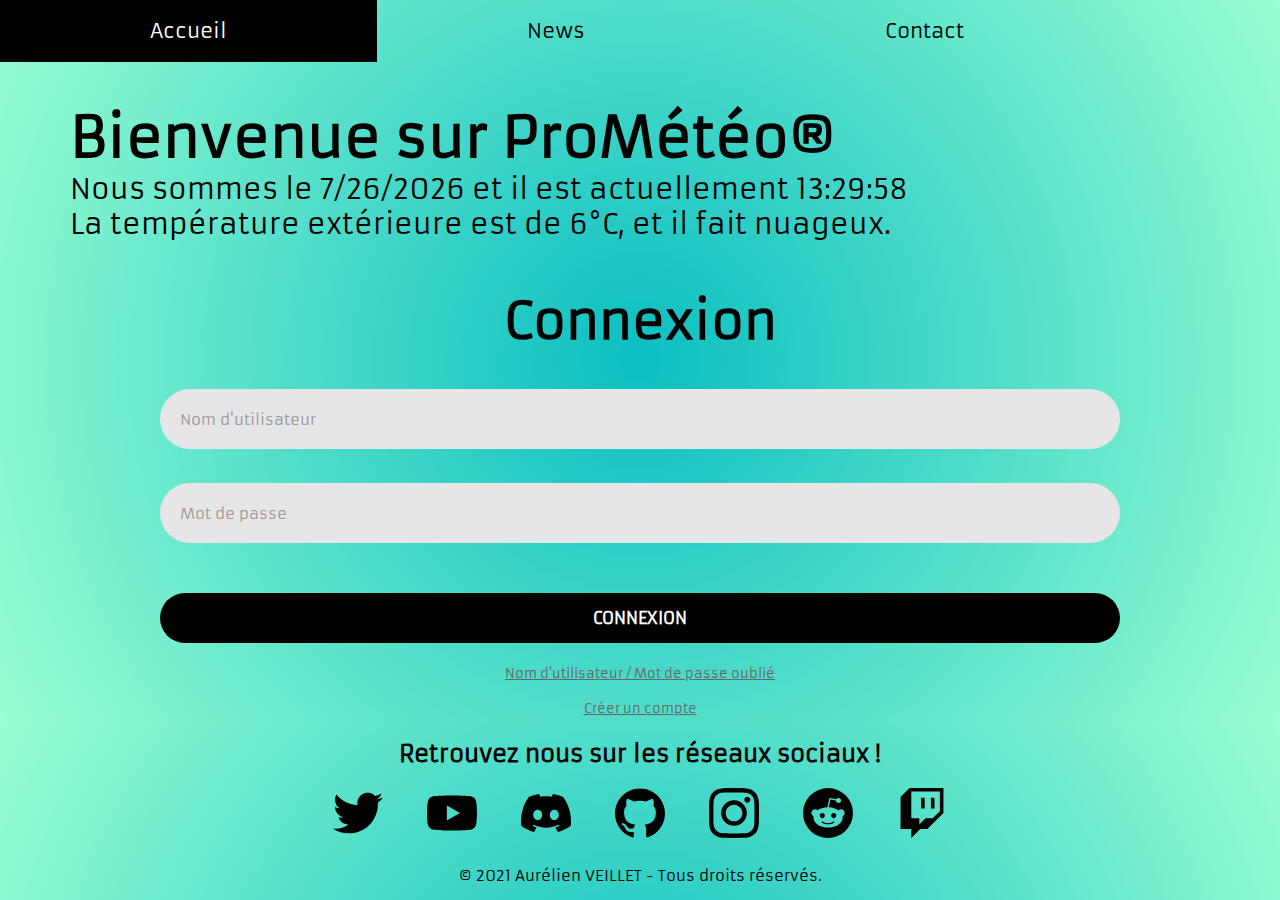
<file: ProMeteo-main/index.html>
<!DOCTYPE html>
<meta charset="UTF-8">
<link rel="stylesheet" href="style.css">


<html>
      <header>
        <link href='https://fonts.googleapis.com/css?family=Chivo' rel='stylesheet'>
        <link href='https://fonts.googleapis.com/css?family=Armata' rel='stylesheet'>
      </header>

      <title>ProMétéo&#174;</title>

      <body>
        <style>
body {
    font-family: 'Armata';font-size: 22px;
}
        </style>


        <div class="topnav">
          <a class="active" href="#home">Accueil</a>
          <a href="#news">News</a>
          <a href="#contact">Contact</a>
        </div>

        <div class="main">

          <div class="hellotext" onload=display_ct();>
            <h1>Bienvenue sur ProMétéo&#174;</h1>
            <p>Nous sommes le <span id='ct' ></span> et il est actuellement <span id='cd' ></span></p>
            <p>La température extérieure est de 6°C, et il fait nuageux.</p>
          </div>


        <script type="text/javascript">
        function display_c(){
        var refresh=1000; // Refresh rate in milli seconds
        mytime=setTimeout('display_ct()',refresh)
        }

        function display_ct() {
          var x = new Date()
          var x1=x.getMonth() + 1+ "/" + x.getDate() + "/" + x.getFullYear();
          var x2=x.getHours( )+ ":" +  x.getMinutes() + ":" +  x.getSeconds();
          document.getElementById('ct').innerHTML = x1;
          document.getElementById('cd').innerHTML = x2;
        display_c();
         }
        </script>


          <body onload=display_ct();>
          <span id='ct'></span>


<!--    Ici, on a le formulaire dans lequel l'utilisateur va entrer son nom d'utilisateur et son mot de passe    -->
  <div class="container-login100">
    <div class="wrap-login100">

      <form class="login100-form validate-form" action="action_page.php" method="post">
        <span class="login100-form-title">
          Connexion
        </span>

        <div class="wrap-input100 validate-input" data-validate = "Valid email is required: ex@abc.xyz">
          <input class="input100" type="text" name="login" placeholder="Nom d'utilisateur" required>
          <span class="focus-input100"></span>
          <span class="symbol-input100">
            <i class="fa fa-envelope" aria-hidden="true"></i>
          </span>
        </div>

        <div class="wrap-input100 validate-input" data-validate = "Password is required">
          <input class="input100" type="password" name="motpasse" placeholder="Mot de passe" required>
          <span class="focus-input100"></span>
          <span class="symbol-input100">
            <i class="fa fa-lock" aria-hidden="true"></i>
          </span>
        </div>

        <div class="container-login100-form-btn">
          <button class="login100-form-btn">
            Connexion
          </button>
        </div>

        <div class="text-center p-t-12">
          <a class="txt2" href="#">
            Nom d'utilisateur / Mot de passe oublié
          </a>
        </div>

        <div class="text-center p-t-136">
          <a class="txt2" href="#">
            Créer un compte
            <i class="fa fa-long-arrow-right m-l-5" aria-hidden="true"></i>
          </a>
        </div>
      </form>
    </div>
  </div>

        </div>

      <footer id="footer">

          <h2> Retrouvez nous sur les réseaux sociaux !</h2>


          <a href="http://www.twitter.com" target="blank">
            <img class="logo" src="./icones/twitter.svg" hspace=25 height=50px/></a>

          <a href="http://www.youtube.com" target="blank">
            <img class="logo" src="./icones/youtube.svg" hspace=25 height=50px/></a>

          <a href="http://www.discord.com" target="blank">
            <img class="logo" src="./icones/discord.svg" hspace=25 height=50px/></a>

          <a href="http://www.github.com" target="blank">
            <img class="logo" src="./icones/github.svg" hspace=25 height=50px/></a>

          <a href="http://www.instagram.com" target="blank">
            <img class="logo" src="./icones/instagram.svg" hspace=25 height=50px/></a>

          <a href="http://www.reddit.com" target="blank">
            <img class="logo" src="./icones/reddit.svg" hspace=25 height=50px/></a>

          <a href="http://www.twitch.tv" target="blank">
            <img class="logo" src="./icones/twitch.svg" hspace=25 height=50px/></a>

          <p>© 2021 Aurélien VEILLET - Tous droits réservés.</p>

      </footer>
</file>
<file: ProMeteo-main/style.css>
body {
  font-family: "Century Gothic", sans-serif;
  background: rgb(11,190,194);
  background: radial-gradient(circle, rgba(11,190,194,1) 0%, rgba(154,255,210,1) 100%); 
}

h1 {
  color:black
}

p {
  color:black
}

.hellotext{
  margin-left: 60px;
  margin-top: 40px;
  margin-bottom: 50px;
}


/* Top navigation bar */
.topnav {
  position: relative;
  overflow: hidden;

}

.topnav a {
  float: left;
  color: black;
  text-align: center;
  padding: 14px 150px;
  text-decoration: none;
  font-size: 20px;
  font-family: Armata;
}

.topnav a:hover {
  background-color: #ddd;
  color: black;
}

.topnav a.active {
  background-color: #000000;
  color: white;
}

/* sidenav */

.sidenav {
  height: 100%;
  width: 230px;
  position: fixed;
  z-index: 1;
  top: 0;
  left: 0;
  background-color: black;
  overflow-x: hidden;
  padding-top: 20px;
  margin-left: auto;
  margin-right: auto;
  text-align: center;
}

.sidenav a {
  padding: 6px 8px 6px 16px;
  text-decoration: none;
  font-size: 25px;
  color: rgb(156, 154, 154)
  display: block;
}

.sidenav a:hover {
  color: #ffffff;
}

.main {
  margin-left: 0px; /* Same as the width of the sidenav */
  font-size: 28px; /* Increased text to enable scrolling */
  padding: 0px 10px;
}

@media screen and (max-height: 450px) {
  .sidenav {padding-top: 15px;}
  .sidenav a {font-size: 18px;}
}

footer{
    display: block;
    margin-left: auto;
    margin-right: auto;
    text-align: center;
    clear: both;
    position: absolute;
    bottom: 0;
    width: 100%;
    height: 10rem;  
    font-size: 15px
}

.logo{
  padding: 12px 20px;
  height: 90px;
  width: 90px;
}

/* --------------------LE CSS DU FORM LOGIN-------------------- */

/* Full-width inputs */
input[type=text], input[type=password] {
  width: 100%;
  padding: 12px 20px;
  margin: 12px 0;
  display: inline-block;
  box-sizing: border-box;
}

/* Set a style for all buttons */
button {
  background-color: black;
  color: white;
  padding: 14px 20px;
  margin: 8px 0;
  border: none;
  cursor: pointer;
  width: 40%;
  text-align: center
}

/* Add a hover effect for buttons */
button:hover {
  opacity: 0.8;
}

/* Extra style for the cancel button (red) */
.cancelbtn {
  width: auto;
  padding: 10px 18px;
  margin-right: 400px;
  background-color: #f44336;
}

.psw {
  text-align: left;
  margin-left: 15px;
  margin-right: 470px;
}

/* Avatar image */
img.avatar {
  width: 40px;
  height: 40px;
  border-radius: 30%;
}

/* Add padding to containers */
.container {
  padding: 16px;
  margin-left: auto;
  margin-right: auto;
  text-align: center;

}

/* The "Forgot password" text */
span.psw {
  float: right;
  padding-top: 16px;
  font-size: 15px;
}

.remember {
  font-size: 20px
}

/* Change styles for span and cancel button on extra small screens */
@media screen and (max-width: 300px) {
  span.psw {
    display: block;
    float: none;
  }
  .cancelbtn {
    width: 100%;
  }
} 

/*//////////////////////////////////////////////////////////////////
[ RESTYLE TAG ]*/

* {
	margin: 0px; 
	padding: 0px; 
	box-sizing: border-box;
}


/*---------------------------------------------*/
a {
	font-family: Poppins-Regular;
	font-size: 14px;
	line-height: 1.7;
	color: #666666;
	margin: 0px;
	transition: all 0.4s;
	-webkit-transition: all 0.4s;
  -o-transition: all 0.4s;
  -moz-transition: all 0.4s;
}

a:focus {
	outline: none !important;
}

a:hover {
	text-decoration: none;
  color: black;
}

/*---------------------------------------------*/



/*---------------------------------------------*/
input {
	outline: none;
	border: none;
}

textarea {
  outline: none;
  border: none;
}

textarea:focus, input:focus {
  border-color: transparent !important;
}

input:focus::-webkit-input-placeholder { color:transparent; }
input:focus:-moz-placeholder { color:transparent; }
input:focus::-moz-placeholder { color:transparent; }
input:focus:-ms-input-placeholder { color:transparent; }

textarea:focus::-webkit-input-placeholder { color:transparent; }
textarea:focus:-moz-placeholder { color:transparent; }
textarea:focus::-moz-placeholder { color:transparent; }
textarea:focus:-ms-input-placeholder { color:transparent; }

input::-webkit-input-placeholder { color: #999999; }
input:-moz-placeholder { color: #999999; }
input::-moz-placeholder { color: #999999; }
input:-ms-input-placeholder { color: #999999; }

textarea::-webkit-input-placeholder { color: #999999; }
textarea:-moz-placeholder { color: #999999; }
textarea::-moz-placeholder { color: #999999; }
textarea:-ms-input-placeholder { color: #999999; }

/*---------------------------------------------*/
button {
	outline: none !important;
	border: none;
	background: transparent;
}

button:hover {
	cursor: pointer;
}

iframe {
	border: none !important;
}


/*//////////////////////////////////////////////////////////////////
[ Utility ]*/
.txt1 {
  font-family: Armata;
  font-size: 13px;
  line-height: 1.5;
  color: #999999;
}

.txt2 {
  font-family: Armata;
  font-size: 13px;
  line-height: 1.5;
  color: #666666;
}


/*//////////////////////////////////////////////////////////////////
[ login ]*/

.container-login100 {
  width: 100%;  
  margin: 0 auto;
  text-align: center;
  display: -webkit-box;
  display: -webkit-flex;
  display: -moz-box;
  display: -ms-flexbox;
  display: flex;
  flex-wrap: wrap;
  justify-content: center;
  align-items: center;
  font-family: Armata;
}

.wrap-login100 {
  width: 960px;
  margin: 0 auto;
  background: transparent;
  overflow: hidden;
  display: -webkit-box;
  display: -webkit-flex;
  display: -moz-box;
  display: -ms-flexbox;
  display: flex;
  flex-wrap: wrap;
  justify-content: space-between;
  text-align: center;
}

/*------------------------------------------------------------------
[  ]*/
.login100-form {
  width: 1000px;
}

.login100-form-title {
  font-family: Armata;
  font-weight: bold;
  font-size: 50px;
  color: black;
  line-height: 1.2;
  text-align: center;

  width: 100%;
  display: block;
  padding-bottom: 25px;
}


/*---------------------------------------------*/
.wrap-input100 {
  position: relative;
  width: 100%;
  z-index: 1;
  margin-bottom: 10px;
}

.input100 {
  font-family: Armata;
  font-size: 15px;
  line-height: 1.5;
  color: black;

  display: block;
  width: 100%;
  background: #e6e6e6;
  height: 60px;
  width: 600px;
  border-radius: 205px;
  padding: 300px 300px 300px 300px;
}




/*------------------------------------------------------------------
[ Button ]*/
.container-login100-form-btn {
  width: 100%;
  display: -webkit-box;
  display: -webkit-flex;
  display: -moz-box;
  display: -ms-flexbox;
  display: flex;
  flex-wrap: wrap;
  justify-content: center;
  padding-top: 20px;
}

.login100-form-btn {
  font-family: Armata;
  font-size: 16px;
  font-weight: bold;
  line-height: 1.5;
  color: #fff;
  text-transform: uppercase;

  width: 100%;
  height: 50px;
  border-radius: 25px;
  background: black;
  display: -webkit-box;
  display: -webkit-flex;
  display: -moz-box;
  display: -ms-flexbox;
  display: flex;
  justify-content: center;
  align-items: center;
  padding: 0 0px;

  -webkit-transition: all 0.4s;
  -o-transition: all 0.4s;
  -moz-transition: all 0.4s;
  transition: all 0.4s;
}

.login100-form-btn:hover {
  background: #1d1d1d;
}
</file>
